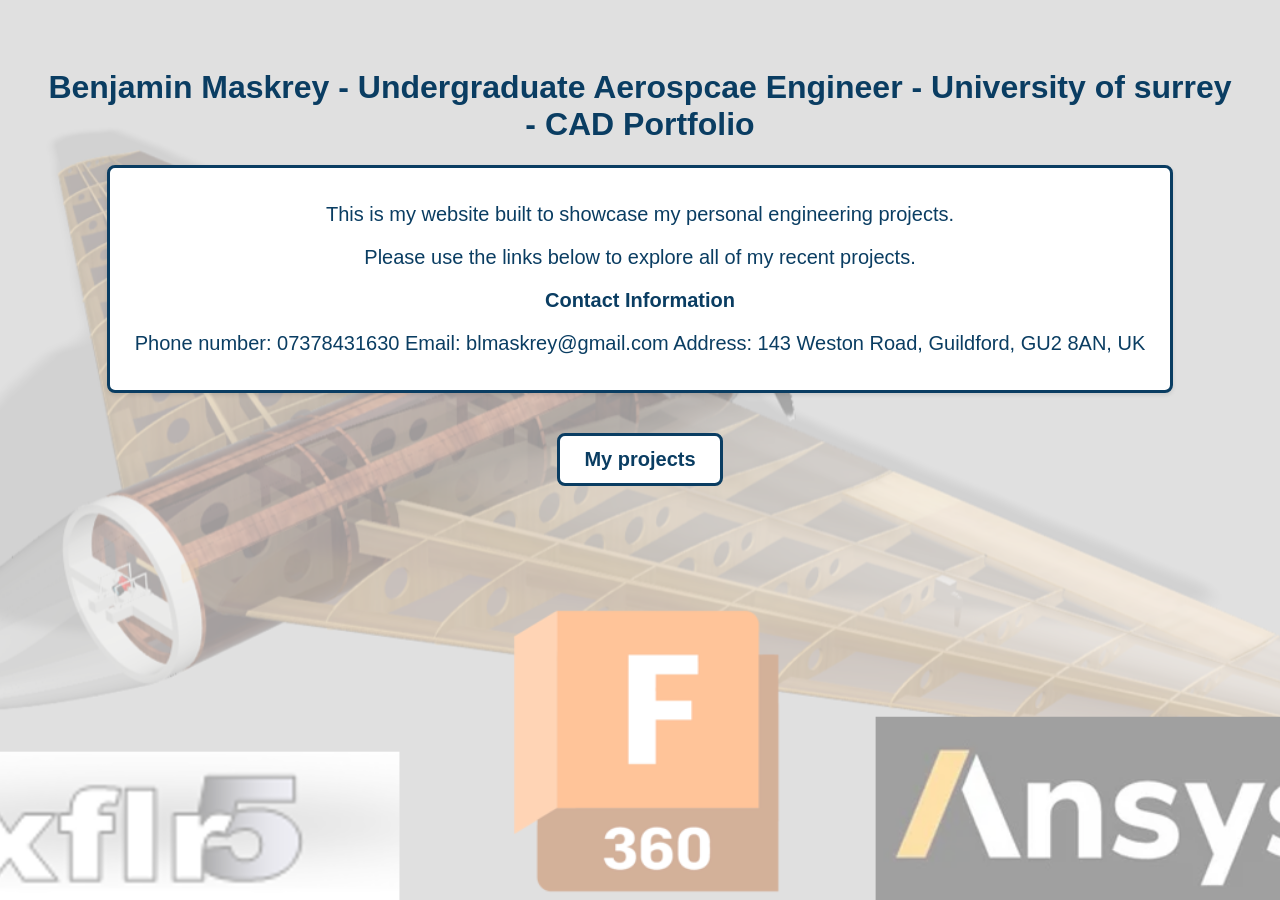
<file: website portfolio/index.html>
<!DOCTYPE html>
<html>
<head>
  <title>My Website</title>
</head>

<body>
  <h1>Benjamin Maskrey - Undergraduate Aerospcae Engineer - University of surrey -  CAD Portfolio</h1>
<div class="contact-box">
  <p>This is my website built to showcase my personal engineering projects.</p>
<p>Please use the links below to explore all of my recent projects.</p>
<p><strong>Contact Information</strong></p>
  <p>Phone number: 07378431630
  Email: blmaskrey@gmail.com
  Address: 143 Weston Road, Guildford, GU2 8AN, UK</p>

</body>
</div>
<a href="projects.html" class="project-button">My projects</a>
<link rel="stylesheet" href="style1.css">
</html>
</file>
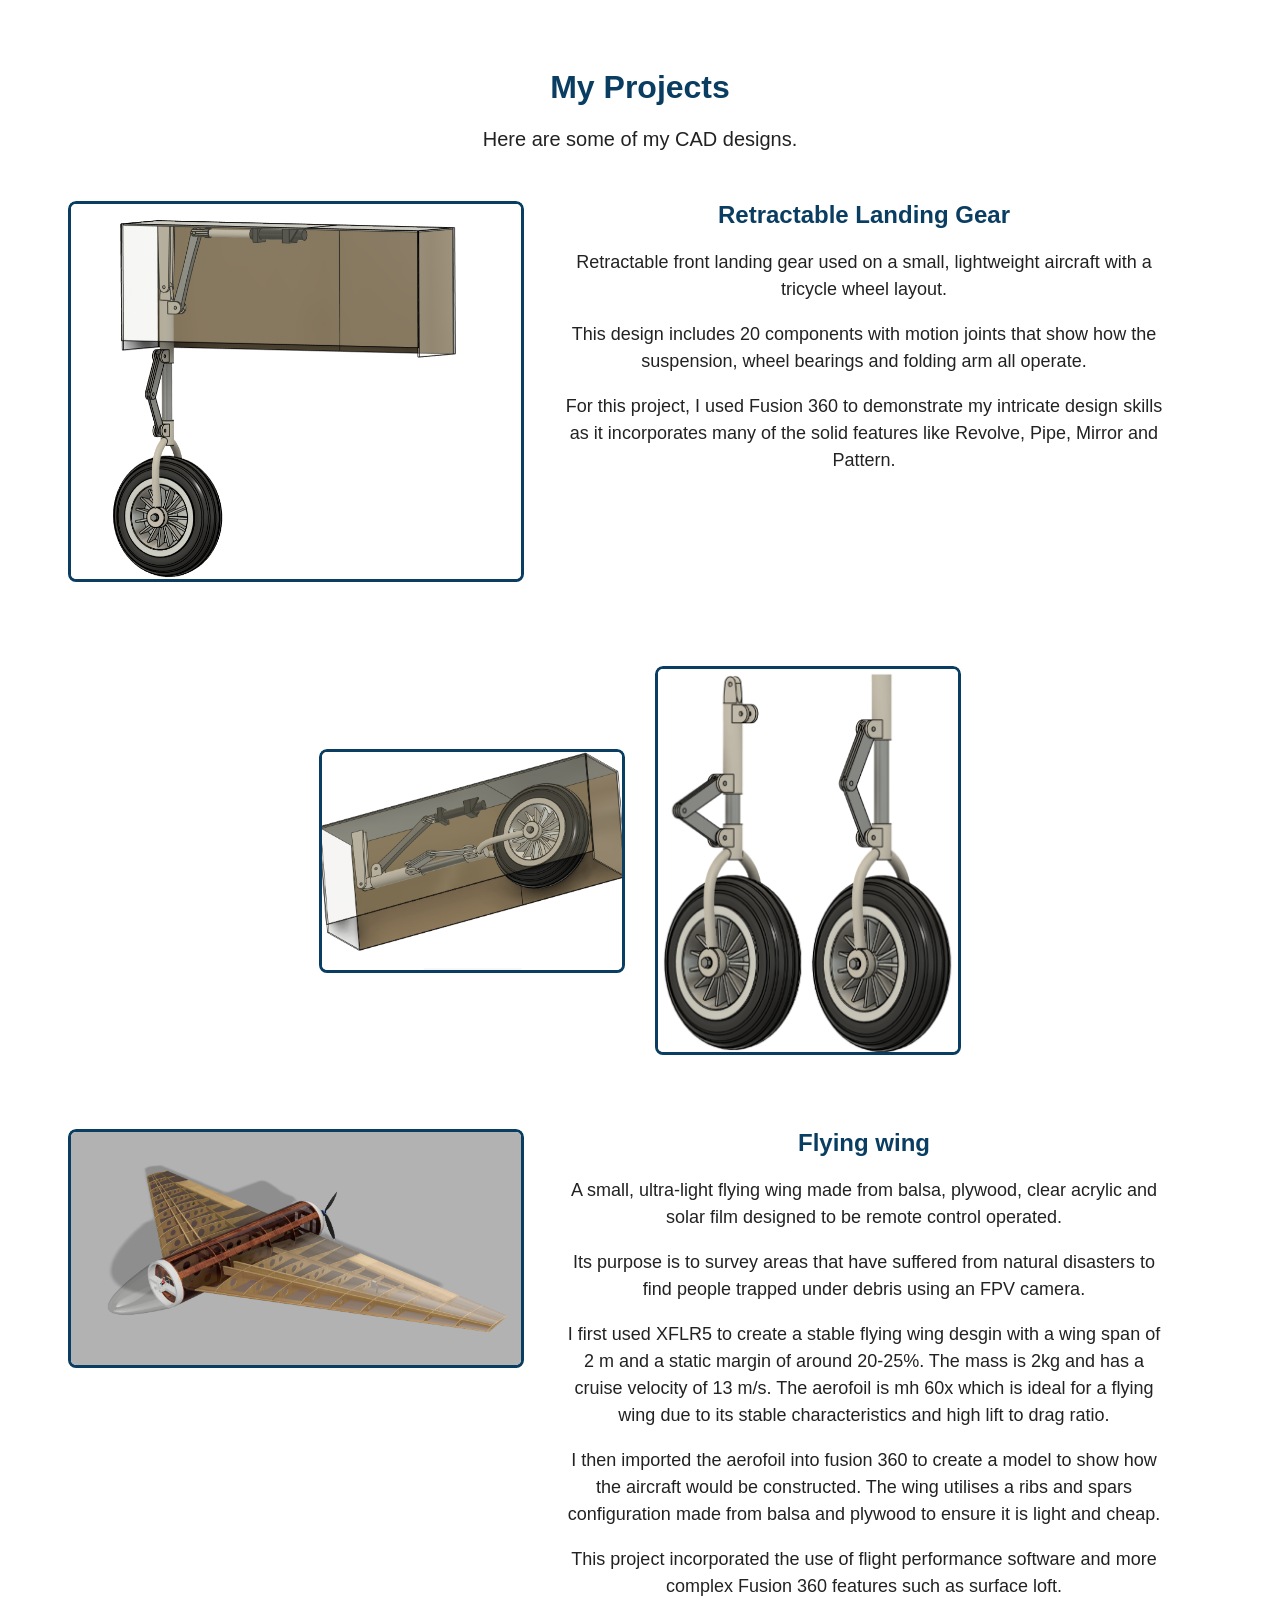
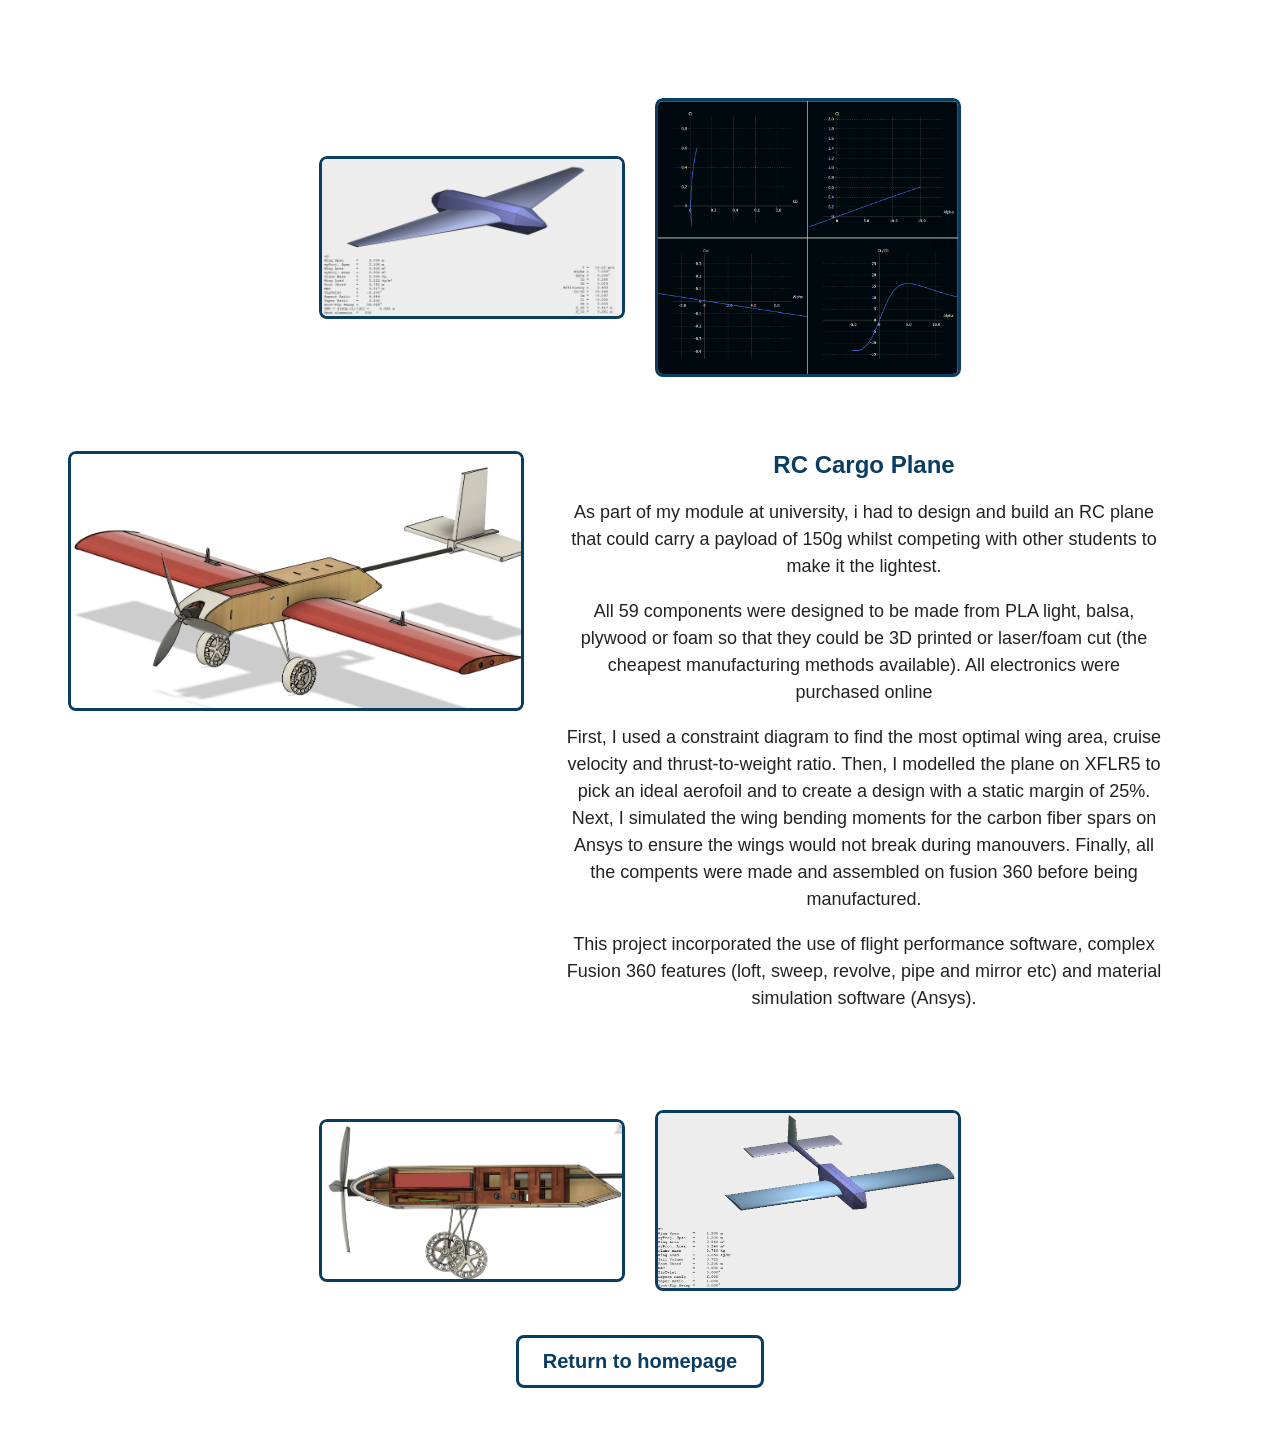
<file: website portfolio/projects.html>
<!DOCTYPE html>
<html>
<head>
  <title>Projects</title>
  <link rel="stylesheet" href="style2.css">
</head>

<body>

  <h1>My Projects</h1>
  <p>Here are some of my CAD designs.</p>

  <!-- ========================= -->
  <!-- FIRST PROJECT -->
  <!-- ========================= -->

  <div class="project-card">
    <div class="project-image">
      <img src="landinggear.png" alt="Project Image">
    </div>

    <div class="project-info">
      <h2>Retractable Landing Gear</h2>
      <p>Retractable front landing gear used on a small, lightweight aircraft with a tricycle wheel layout.</p>
      <p>This design includes 20 components with motion joints that show how the suspension, wheel bearings and folding arm all operate.</p>
      <p>For this project, I used Fusion 360 to demonstrate my intricate design skills as it incorporates many of the solid features like Revolve, Pipe, Mirror and Pattern.</p>
    </div>
  </div>

  <div class="extra-images-box">
    <div class="extra-image">
      <img src="landinggear1.png" alt="Extra Image 1">
    </div>

    <div class="extra-image">
      <img src="landinggear2.png" alt="Extra Image 2">
    </div>
  </div>


  <!-- ========================= -->
  <!-- SECOND PROJECT (NEW) -->
  <!-- ========================= -->

  <div class="project-card">
    <div class="project-image">
      <img src="flyingwing.png" alt="Project Image">
    </div>

    <div class="project-info">
      <h2>Flying wing</h2>
      <p>A small, ultra-light flying wing made from balsa, plywood, clear acrylic and solar film designed to be remote control operated.</p>
      <p>Its purpose is to survey areas that have suffered from natural disasters to find people trapped under debris using an FPV camera. </p>
      <p>I first used XFLR5 to create a stable flying wing desgin with a wing span of 2 m and a static margin of around 20-25%. The mass is 2kg and has a cruise velocity of 13 m/s. The aerofoil is mh 60x which is ideal for a flying wing due to its stable characteristics and high lift to drag ratio.</p>
<p>I then imported the aerofoil into fusion 360 to create a model to show how the aircraft would be constructed. The wing utilises a ribs and spars configuration made from balsa and plywood to ensure it is light and cheap.</p>
<p>This project incorporated the use of flight performance software and more complex Fusion 360 features such as surface loft.</p>


    </div>
  </div>

  <div class="extra-images-box">
    <div class="extra-image">
      <img src="flyingwing3.png" alt="Extra Image 1">
    </div>

    <div class="extra-image">
      <img src="flyingwing4.png" alt="Extra Image 2">
    </div>
  </div>


  <!-- ========================= -->
  <!-- third PROJECT (NEW) -->
  <!-- ========================= -->

  <div class="project-card">
    <div class="project-image">
      <img src="dme1.png" alt="Project Image">
    </div>

    <div class="project-info">
      <h2>RC Cargo Plane</h2>
      <p>As part of my module at university, i had to design and build an RC plane that could carry a payload of 150g whilst competing with other students to make it the lightest.</p>
      <p>All 59 components were designed to be made from PLA light, balsa, plywood or foam so that they could be 3D printed or laser/foam cut (the cheapest manufacturing methods available). All electronics were purchased online</p>
      <p>First, I used a constraint diagram to find the most optimal wing area, cruise velocity and thrust-to-weight ratio. Then, I modelled the plane on XFLR5 to pick an ideal aerofoil and to create a design with a static margin of 25%. Next, I simulated the wing bending moments for the carbon fiber spars on Ansys to ensure the wings would not break during manouvers. Finally, all the compents were made and assembled on fusion 360 before being manufactured.  </p>
<p></p>
<p>This project incorporated the use of flight performance software, complex Fusion 360 features (loft, sweep, revolve, pipe and mirror etc) and material simulation software (Ansys).</p>


    </div>
  </div>

  <div class="extra-images-box">
    <div class="extra-image">
      <img src="dme2.png" alt="Extra Image 1">
    </div>

    <div class="extra-image">
      <img src="dme3.png" alt="Extra Image 2">
    </div>
  </div>



  <!-- ========================= -->
  <!-- RETURN BUTTON -->
  <!-- ========================= -->

  <a href="index.html" class="project-button2">Return to homepage</a>

</body>
</html>
</file>
<file: website portfolio/style1.css>
/* Background overlay */
body::before {
  content: "";
  position: fixed;
  top: 0;
  left: 0;
  width: 100%;
  height: 100%;
  background: rgba(255,255,255,0.6); /* adjust opacity */
  z-index: -1;
}

/* Main body styling */
body {
  background-image: url("flyingwing2.png");
  background-size: cover;
  background-repeat: no-repeat;
  background-attachment: fixed;
  background-position: center;

  text-align: center;
  font-family: Arial, sans-serif;
  padding: 40px;
  color: #222;
}

h1, h2 {
  color: #0a3d62;
}
p {
  font-size: 20px;
}
.project-button {
  display: inline-block;
  padding: 12px 24px;
  background-color: white;
  border: 3px solid #0a3d62; /* engineering blue */
  border-radius: 8px;
  color: #0a3d62;
  font-size: 20px;
  text-decoration: none;
  font-weight: bold;
  margin-top: 20px;
}

.project-button:hover {
  background-color: #0a3d62;
  color: white;
  transition: 0.2s;
}
.contact-box {
  background-color: white;
  border: 3px solid #0a3d62;
  border-radius: 8px;
  padding: 15px 25px;
  width: fit-content;
  margin: 20px auto; /* centers the box */
  font-size: 18px;
  color: #0a3d62;
  font-weight: 500;
  box-shadow: 0 2px 4px rgba(0,0,0,0.1);
}
</file>
<file: website portfolio/style2.css>
/* Background overlay */
body::before {
  content: "";
  position: fixed;
  top: 0;
  left: 0;
  width: 100%;
  height: 100%;
  background: rgba(255,255,255,0.6);
  z-index: -1;
}

body {
  text-align: center;
  font-family: Arial, sans-serif;
  padding: 40px;
  color: #222;
}

h1, h2 {
  color: #0a3d62;
}

p {
  font-size: 20px;
}

.project-button2 {
  display: inline-block;
  padding: 12px 24px;
  background-color: white;
  border: 3px solid #0a3d62;
  border-radius: 8px;
  color: #0a3d62;
  font-size: 20px;
  text-decoration: none;
  font-weight: bold;
  margin-top: 20px;
}

.project-button2:hover {
  background-color: #0a3d62;
  color: white;
  transition: 0.2s;
}

.project-card {
  display: flex;
  align-items: flex-start;
  gap: 40px;
  margin-top: 30px;
  padding: 20px;
}

/* Container prevents zoom from pushing layout */
.project-image {
  overflow: hidden;
  border-radius: 8px;
}

/* Image styling + smooth zoom animation */
.project-image img {
  width: 450px;
  border: 3px solid #0a3d62;
  border-radius: 8px;
  transition: transform 0.3s ease, box-shadow 0.3s ease;
  cursor: pointer;
}

/* Hover zoom + subtle shadow */
.project-image img:hover {
  transform: scale(1.08);
  box-shadow: 0 6px 16px rgba(0,0,0,0.25);
}

.project-info {
  max-width: 600px;
}

.project-info h2 {
  color: #0a3d62;
  margin-top: 0;
}

.project-info p {
  font-size: 18px;
  line-height: 1.5;
}

/* Box containing the two centered images */
.extra-images-box {
  display: flex;
  justify-content: center;
  align-items: center;
  gap: 30px;
  margin-top: 40px;
  padding: 20px;
}

/* Container to prevent zoom from shifting layout */
.extra-image {
  overflow: hidden;
  border-radius: 8px;
}

/* Image styling + hover zoom + shadow */
.extra-image img {
  width: 300px;
  border: 3px solid #0a3d62;
  border-radius: 8px;
  transition: transform 0.3s ease, box-shadow 0.3s ease;
  cursor: pointer;
}

.extra-image img:hover {
  transform: scale(1.08);
  box-shadow: 0 6px 16px rgba(0,0,0,0.25);
}
</file>
